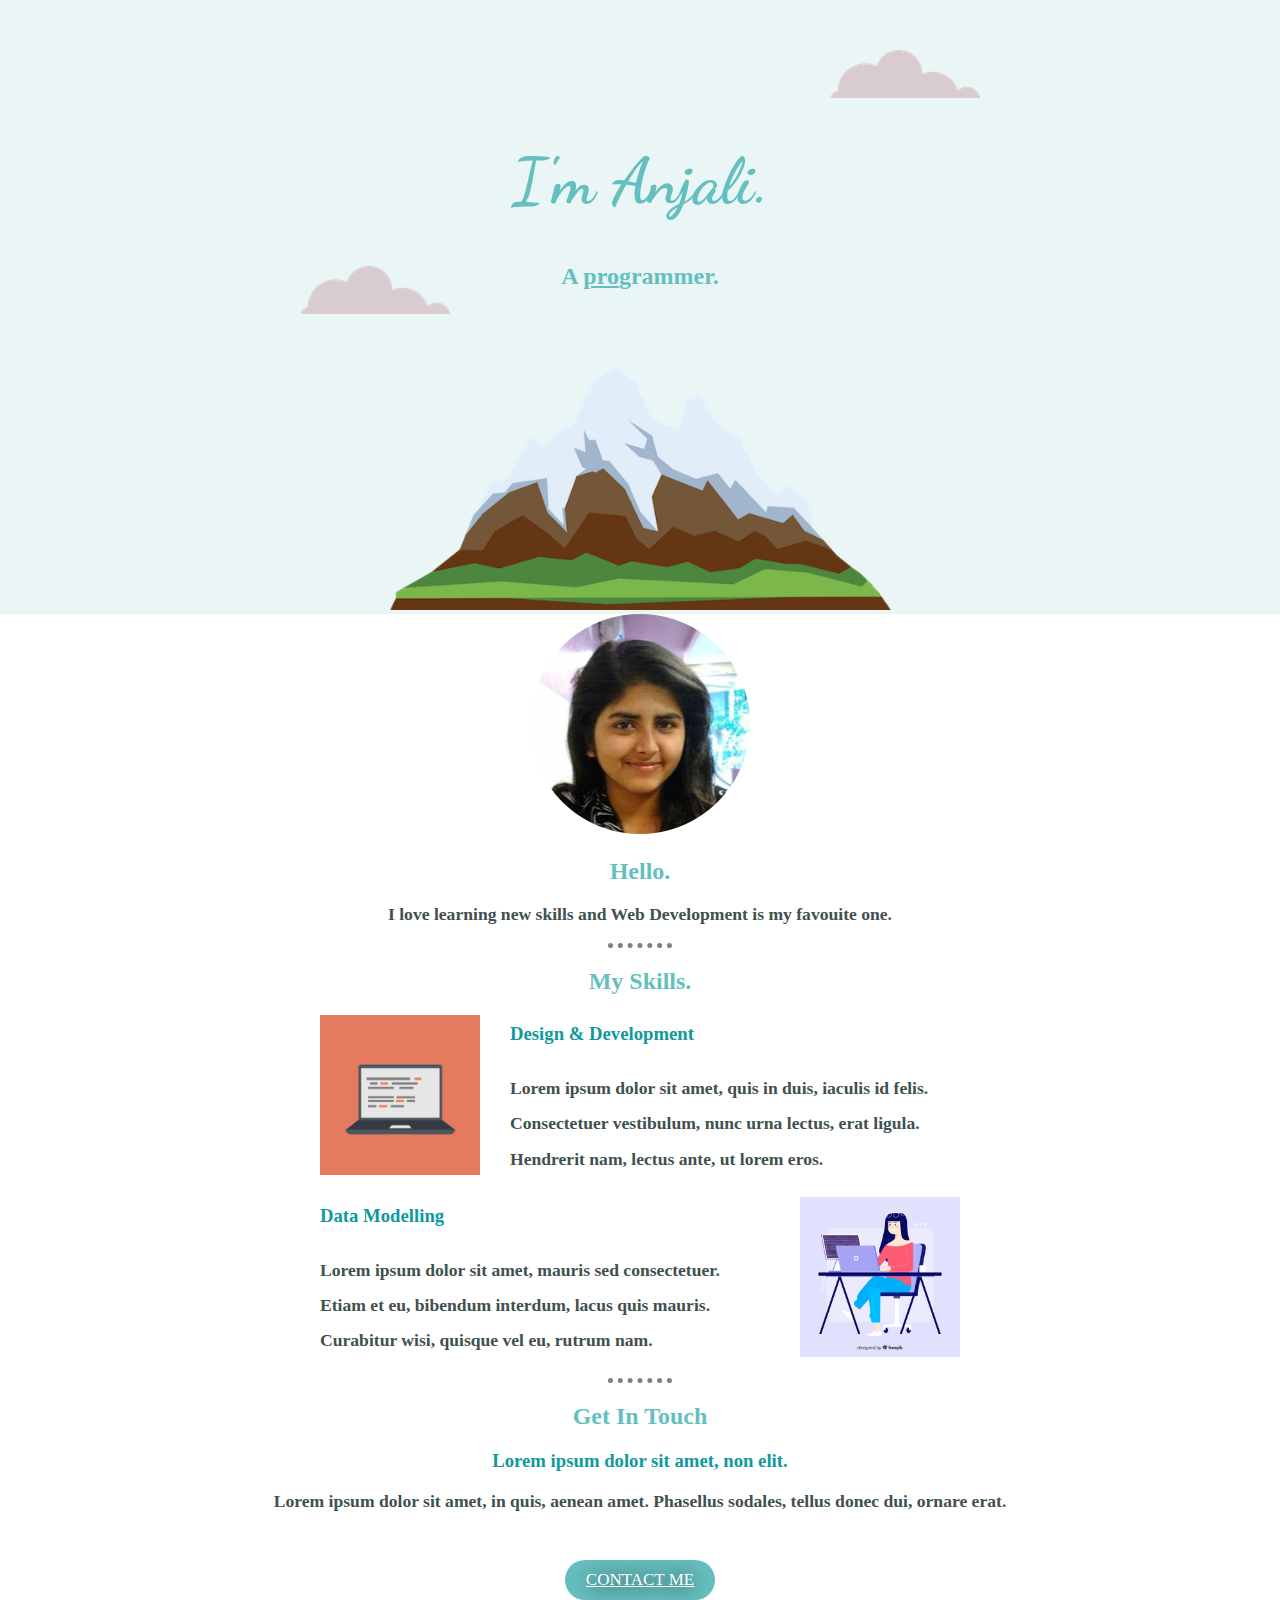
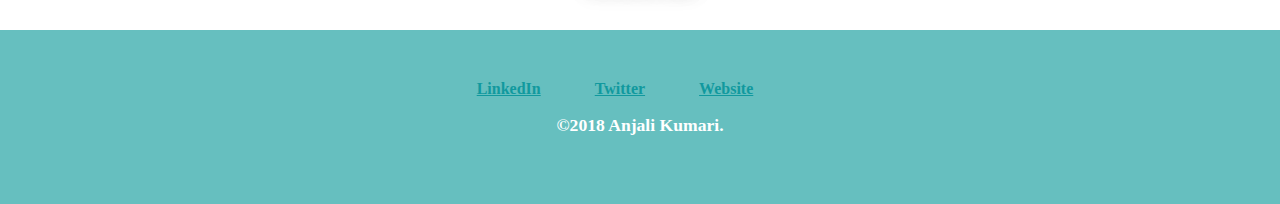
<file: index.html>
<!DOCTYPE html>
<html lang="en">
<head>
    <link href="https://fonts.googleapis.com/css2?family=Dancing+Script:wght@600&family=Pacifico&display=swap" rel="stylesheet">
    <meta charset="UTF-8">
    <meta http-equiv="X-UA-Compatible" content="IE=edge">
    <meta name="viewport" content="width=device-width, initial-scale=1.0">
    <title>Anjali Kumari</title>
    <link rel="stylesheet" href="CSS-MySite\styles.css">
    <link rel="shortcut icon" href="CSS-MySite\CSS - My Site Images\favicon.ico" type="image/x-icon">
</head>
<body>
    <div class="top-container">
        <img class="top-cloud" src="CSS-MySite\CSS - My Site Images\cloud.png" alt="Cloud-image">
        <h1>I'm Anjali.</h1>
        <h2>A <span>pro</span>grammer.</h2>
        <img class="bottom-cloud" src="CSS-MySite\CSS - My Site Images\cloud.png" alt="bottom-Cloud-image">
        <img class="mountain" src="CSS-MySite\CSS - My Site Images\mountain.png" alt="Mountain-image">
    </div>
    <div class="middle-container">
        <div class="profile">
          <img src="CSS-MySite\CSS - My Site Images\Anjali-modified.png" alt="Anjali's image">
          <h2>Hello.</h2>
          <p class='intro'>I love learning new skills and Web Development is my favouite one.</p>
        </div>
        <hr>
        <div class="DefineSkills">
          <h2>My Skills.</h2>
          <div class="skill-row">
            <img class="Codeimage1" src="CSS-MySite\CSS - My Site Images\computer.png" alt="Computer-image">
            <h3>Design & Development</h3>
            <p>Lorem ipsum dolor sit amet, quis in duis, iaculis id felis. Consectetuer vestibulum, nunc urna lectus, erat ligula. Hendrerit nam, lectus ante, ut lorem eros.</p>
          </div>
          <div class="skill-row">
            <img class="Codeimage2" src="CSS-MySite\CSS - My Site Images\girlcode.jpg" alt="GirlCoding-image">
            <h3>Data Modelling</h3>
            <p>Lorem ipsum dolor sit amet, mauris sed consectetuer. Etiam et eu, bibendum interdum, lacus quis mauris. Curabitur wisi, quisque vel eu, rutrum nam.</p>
          </div>
        </div>
        <hr>
        <div class="contact-me">
          <h2>Get In Touch</h2>
          <h3>Lorem ipsum dolor sit amet, non elit.</h3>
          <p>Lorem ipsum dolor sit amet, in quis, aenean amet. Phasellus sodales, tellus donec dui, ornare erat.</p>
          <a class="btn" a href="CSS-MySite\Contact.html">CONTACT ME</a>
        </div>
      </div>
      
      
      <div class="bottom-container">
        <a class="footer-link" href="https://www.linkedin.com/">LinkedIn</a>
        <a class="footer-link" href="https://twitter.com/">Twitter</a>
        <a class="footer-link" href="https://k-anjali.github.io/CV/">Website</a>
        <p class="copyright">©2018 Anjali Kumari.</p>
      </div>
      </body>
</body>
</html>
</file>
